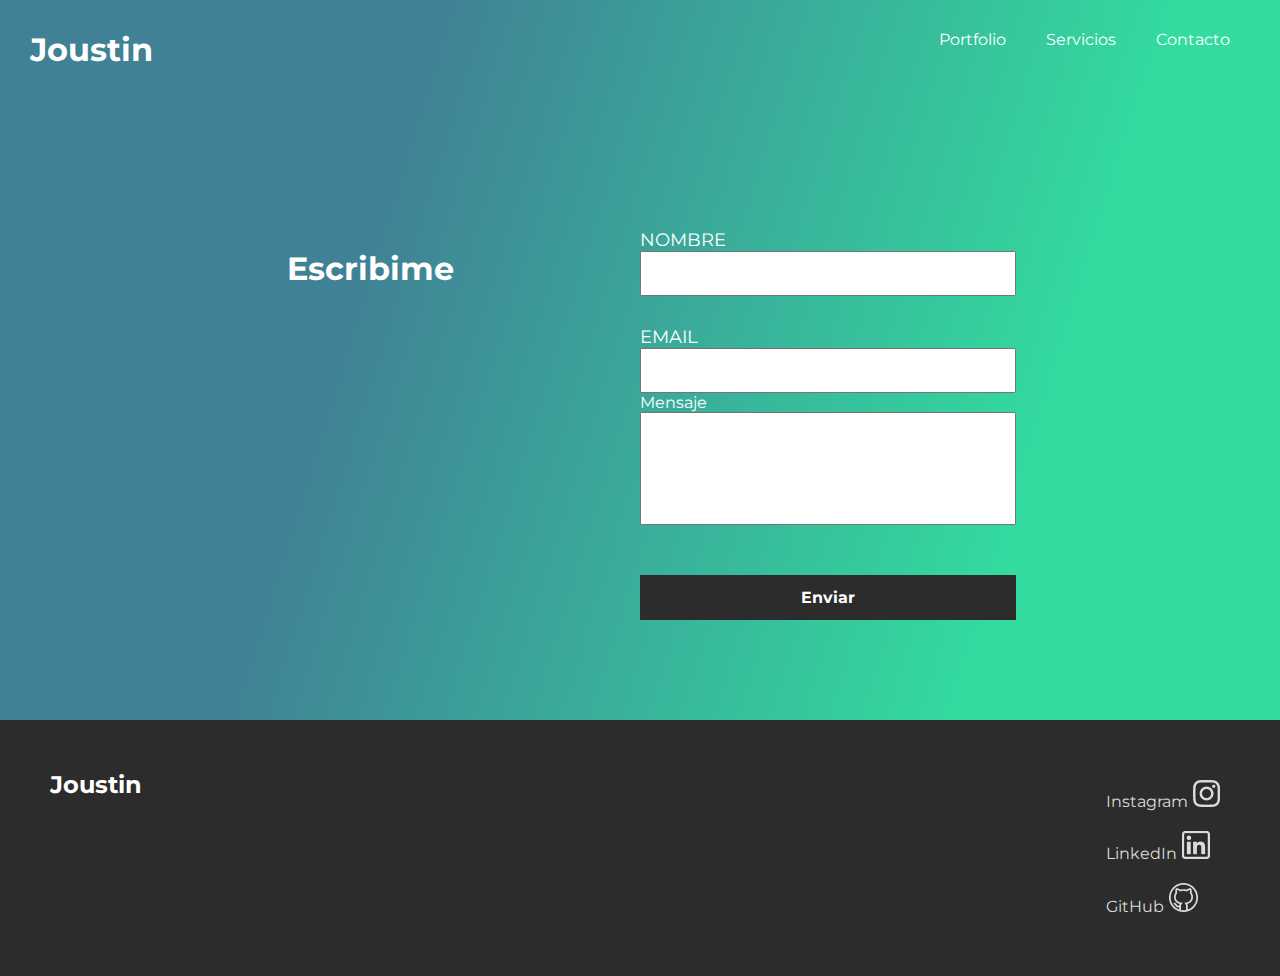
<file: contacto.html>
<!DOCTYPE html>
<html lang="en">
  <head>
    <meta charset="UTF-8" />
    <meta http-equiv="X-UA-Compatible" content="IE=edge" />
    <meta name="viewport" content="width=device-width, initial-scale=1.0" />
    <link rel="stylesheet" href="./css/index.css" />
    <link rel="stylesheet" href="./css/contacto.css" />
    <link rel="preconnect" href="./https://fonts.gstatic.com" />
    <link
      href="https://fonts.googleapis.com/css2?family=Montserrat&display=swap"
      rel="stylesheet"
    />
    <title>Servicios | DWF M4 Desafio</title>
  </head>
  <body>
    <header class="hero-contacto">
      <div class="nav-here" id="nav"></div>

      <section class="form-here contactoHTML-form"></section>
    </header>

    <div class="footer-here"></div>

    <script defer src="./js/navbar.js"></script>
    <script src="./js/contactform.js"></script>
    <script defer src="./js/footer.js"></script>
    <script defer src="./js/index.js"></script>
  </body>
</html>
</file>
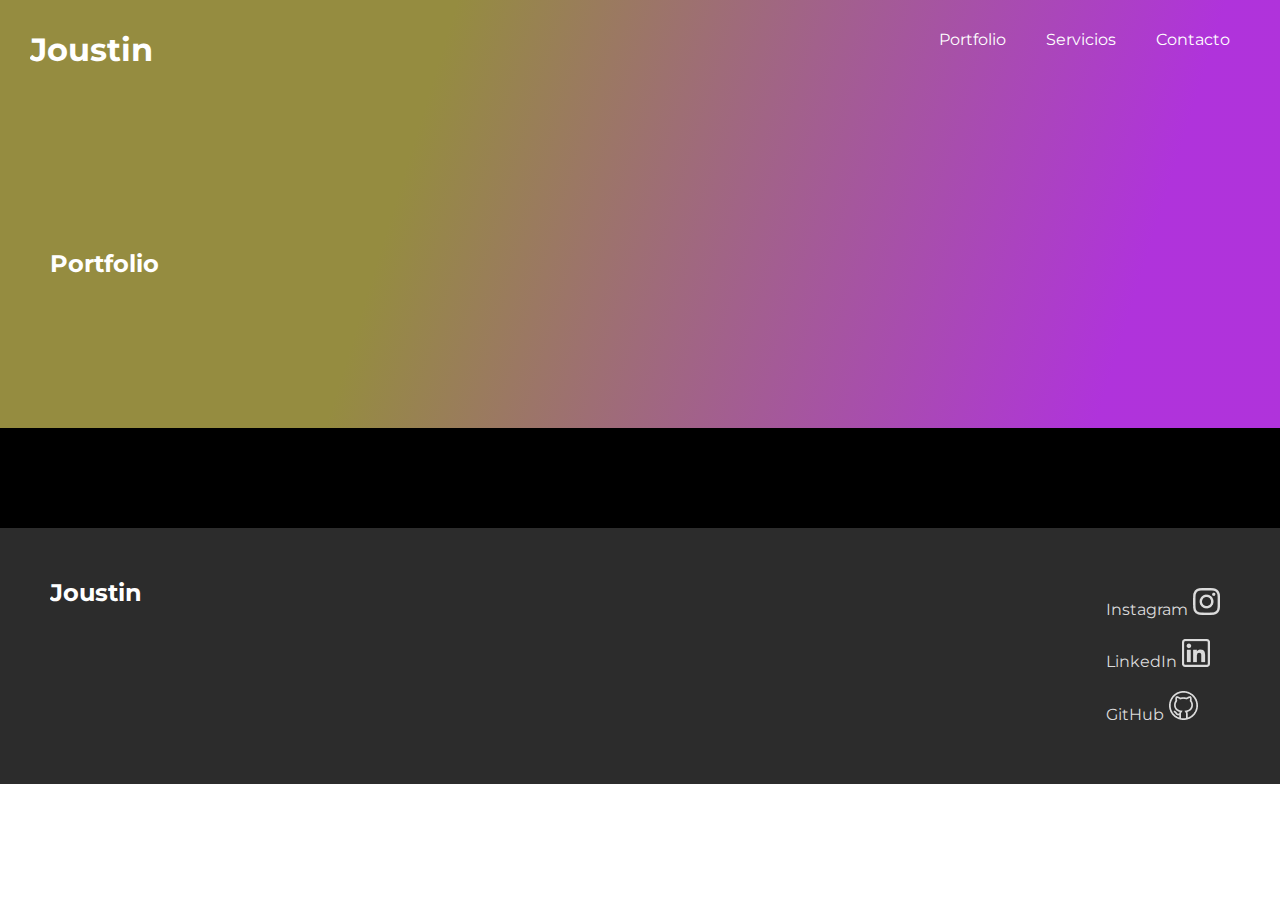
<file: portfolio.html>
<!DOCTYPE html>
<html lang="en">
  <head>
    <meta charset="UTF-8" />
    <meta http-equiv="X-UA-Compatible" content="IE=edge" />
    <meta name="viewport" content="width=device-width, initial-scale=1.0" />
    <link rel="stylesheet" href="./css/index.css" />
    <link rel="stylesheet" href="./css/portfolio.css" />
    <link rel="preconnect" href="https://fonts.gstatic.com" />
    <link
      href="https://fonts.googleapis.com/css2?family=Montserrat&display=swap"
      rel="stylesheet"
    />
    <title>Portfolio | DWF M4 Desafio</title>
  </head>
  <body>
    <header class="hero-portfolio">
      <div class="nav-here" id="nav"></div>

      <div class="hero-welcome">
        <h2 class="hero-welcome__h2">Portfolio</h2>
      </div>
    </header>

    <main>
      <div class="portfolio">
        <div class="portfolio-cards"></div>
      </div>
    </main>

    <div class="footer-here"></div>

    <script defer src="./js/navbar.js"></script>
    <script src="./js/portfolio.js"></script>
    <script defer src="./js/footer.js"></script>
    <script defer src="./js/index.js"></script>
  </body>
</html>
</file>
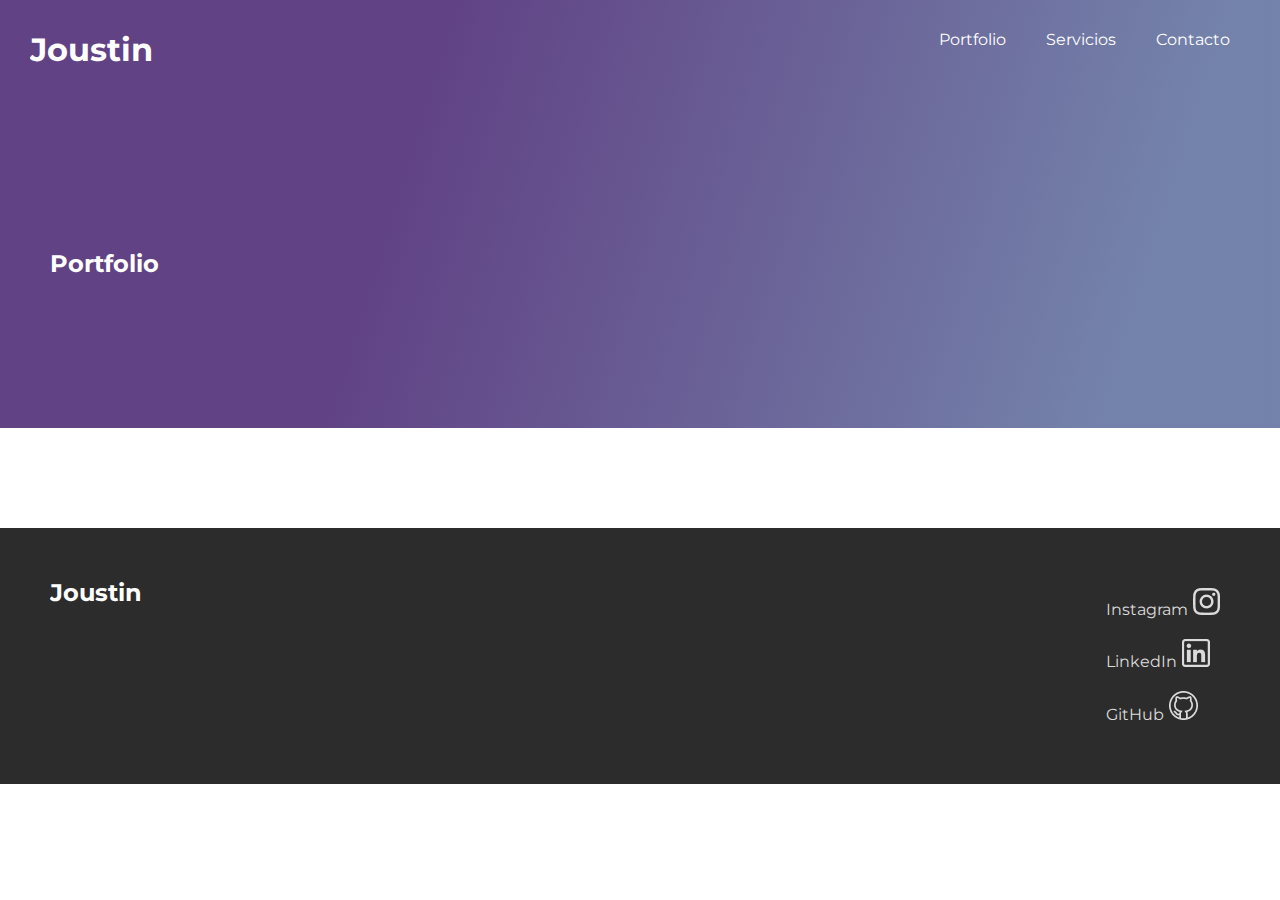
<file: servicios.html>
<!DOCTYPE html>
<html lang="en">
  <head>
    <meta charset="UTF-8" />
    <meta http-equiv="X-UA-Compatible" content="IE=edge" />
    <meta name="viewport" content="width=device-width, initial-scale=1.0" />
    <link rel="stylesheet" href="./css/index.css" />
    <link rel="stylesheet" href="./css/servicios.css" />
    <link rel="preconnect" href="https://fonts.gstatic.com" />
    <link
      href="https://fonts.googleapis.com/css2?family=Montserrat&display=swap"
      rel="stylesheet"
    />
    <title>Servicios | DWF M4 Desafio</title>
  </head>
  <body>
    <header class="hero-servicios">
      <div class="nav-here" id="nav"></div>

      <div class="hero-welcome">
        <h2 class="hero-welcome__h2">Portfolio</h2>
      </div>
    </header>

    <main>
      <div class="services">
        <div class="services-cards"></div>
      </div>
    </main>

    <div class="footer-here"></div>

    <script defer src="./js/navbar.js"></script>
    <script src="./js/services.js"></script>
    <script defer src="./js/footer.js"></script>
    <script defer src="./js/index.js"></script>
  </body>
</html>
</file>
<file: css/index.css>
* {
  margin: 0;
  padding: 0;
  box-sizing: border-box;
  overflow-x: hidden;
  scroll-behavior: smooth;
  font-family: Montserrat;
}

.navbar {
  display: flex;
  justify-content: space-between;
  padding: 30px;
  color: #fff;
}

.navbar-ul {
  display: flex;
  flex-direction: row;
}

.navbar-ul-li {
  margin: 0 20px 0 20px;
}

.navbar-link {
  color: #fff;
  text-decoration: none;
}

.navbar--responsive {
  display: none;
  background: #161616;
  color: #fff;
  padding: 25px;
  height: 100%;
}

.navbar-ul-li--responsive {
  padding: 50px 0 50px 0;
  font-size: 25px;
  font-weight: bold;
  align-items: center;
  text-align: center;
}

.showNav {
  display: block;
  position: fixed;
  top: 0;
  right: 0;
  left: 0;
}

.navbar-btn {
  display: none;
  cursor: pointer;
}

.navbar-btn--responsive {
  position: fixed;
  top: 0;
  right: 0;
  margin: 25px;
  cursor: pointer;
}

.hero-home {
  text-align: center;
  background-image: url(../img/bg-hero.png);
  background-repeat: no-repeat;
  background-position: center;
  background-attachment: fixed;
  background-size: cover;
}

.hero-welcome {
  margin: 150px 50px 150px 50px;
  color: #fff;
}

.hero-welcome__h2 {
  font: bold 30px;
}

.about,
.contact {
  display: grid;
  grid-template-columns: 50% 50%;
  padding: 100px;
}

.about {
  align-items: center;
}

.about-descripcion {
  grid-column: 2;
}

.about-descripcion__p {
  padding: 25px 150px 0px 0px;
  font-size: 125%;
}

.about-descripcion__img {
  width: 280px;
  grid-column: 1;
  grid-row: 1;
  margin: 0 auto;
}

.services {
  padding: 50px;
}

.service__h2 {
  margin: 40px;
}

.services-cards {
  display: grid;
  grid-template-columns: 33% 33% 33%;
}

.service-card {
  text-align: center;
}

.service-card__p {
  padding: 25px 50px 0px 50px;
}

.title {
  font-size: 32px;
  text-align: center;
  margin: 50px 0 50px 0px;
}

.home-form {
  background: #141414;
}

.contact {
  color: #fff;
}

.contact-form {
  display: flex;
  flex-direction: column;
}

.contact-form__label {
  font-size: 18px;
  margin-top: 30px;
  text-transform: uppercase;
}

.contact-form__input {
  width: 376px;
  height: 45px;
}

.contact-form__textarea {
  resize: none;
  width: 376px;
  height: 113px;
}

.btnSubmit {
  background: #2c2c2c;
  color: #fff;
  border: none;
  font-weight: bold;
  font-size: 16px;
  margin-top: 50px;
  cursor: pointer;
}

.footer {
  background-color: #2c2c2c;
  color: #dbdbdb;
  display: flex;
  justify-content: space-between;
  padding: 50px;
}

.footer-title {
  color: #fff;
}

.footer-links {
  display: block;
  height: 100%;
}

.footer-ul__li {
  list-style: none;
  padding: 10px;
}

.footer-ul__li__img {
  margin-left: 5px;
}

@media (max-width: 768px) {
  .navbar-btn {
    display: inline-block;
  }

  .navbar-ul {
    display: none;
  }

  .about {
    display: block;
  }

  .about {
    padding: 0;
    text-align: center;
  }

  .about-descripcion {
    background: #141414;
    color: #fff;
    text-align: center;
    padding: 50px 10px 50px 10px;
  }

  .about-descripcion__p {
    text-align: center;
    font-size: 16px;
    width: 100%;
    display: block;
    padding: 25px 5px 25px 5px;
  }

  .about-descripcion__img {
    display: none;
  }

  .services-cards {
    display: block;
    margin: 0;
  }

  .service-card__p {
    padding: 10px 0 50px 0;
  }

  .contact {
    display: block;
    padding: 30px 10px 30px 10px;
    text-align: center;
    font-size: 32px;
  }

  .contact-form__input,
  .contact-form__textarea {
    width: 250px;
    margin: 0 auto;
  }

  .btnSubmit {
    margin-top: 50px;
  }

  .footer {
    display: block;
    text-align: center;
  }

  .footer-ul {
    margin-top: 50px;
  }
}
</file>
<file: css/contacto.css>
.hero-contacto {
  background: linear-gradient(
    107.17deg,
    #408195 29.35%,
    rgba(0, 210, 135, 0.8) 78.73%
  );
}

@media (max-width: 768px) {
  .hero-contacto {
    background: black;
  }
}
</file>
<file: css/portfolio.css>
.hero-portfolio {
  text-align: left;
  background: linear-gradient(
    107.17deg,
    #958c40 29.35%,
    rgba(156, 0, 210, 0.8) 78.73%
  );
  background-repeat: no-repeat;
  background-position: center;
  background-attachment: fixed;
  background-size: cover;
}

.portfolio {
  padding: 50px;
  background: #000000;
  color: #fff;
}

.portfolio-cards {
  display: grid;
  grid-template-columns: 33% 33% 33%;
}

.portfolio-card {
  text-align: center;
}

.portfolio-card__h2 {
  padding-top: 20px;
}

.portfolio-card__p {
  font-size: 16px;
  padding: 20px 40px 20px 40px;
}

.portfolio-card__link {
  color: #fc6f50;
  font-size: 24px;
  font-weight: bold;
  margin: 10px 0 100px 0;
}

.title {
  font-size: 32px;
  text-align: center;
  margin: 50px 0 50px 0px;
}

@media (max-width: 768px) {
  .hero-portfolio {
    background: #000;
  }

  .hero-welcome {
    margin: 25px 0 25px 0;
    text-align: center;
  }

  .portfolio-cards {
    display: block;
  }

  .portfolio-card__p {
    padding: 20px 0 20px 0;
  }
}
</file>
<file: css/servicios.css>
.hero-servicios {
  text-align: left;
  background: linear-gradient(
    107.17deg,
    #614385 29.35%,
    rgba(81, 99, 149, 0.8) 78.73%
  );
  background-repeat: no-repeat;
  background-position: center;
  background-attachment: fixed;
  background-size: cover;
}

@media (max-width: 768px) {
  .hero-servicios {
    background: #000;
  }

  .hero-welcome {
    margin: 25px 0 25px 0;
    text-align: center;
  }

  .portfolio-cards {
    display: block;
  }

  .portfolio-card__p {
    padding: 20px 0 20px 0;
  }
}
</file>
